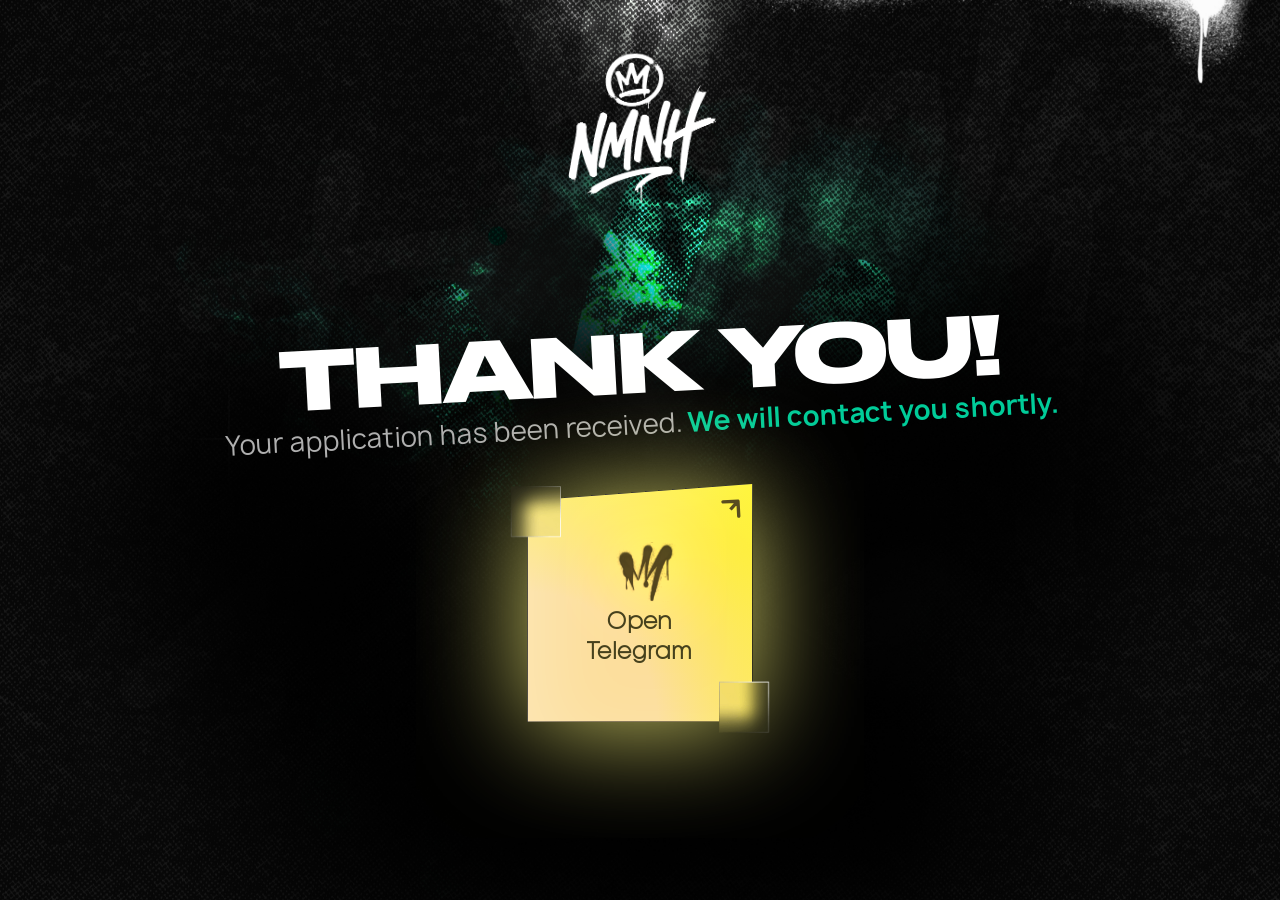
<file: thanks-en.html>
<!DOCTYPE html>
<html lang="en">

<head>
    <meta charset="utf-8">
    <title>NMNH - thank you, your application has been received!</title>
    <link href="img/favicon-v2.ico" rel="shortcut icon" type="image/x-icon">
    <link href="img/favicon-v2.gif" rel="icon" type="image/gif">
    <meta name="viewport" content="width=device-width, initial-scale=1.0, maximum-scale=1.0, user-scalable=0">
    <meta name="format-detection" content="telephone=no">
    <meta http-equiv="X-UA-Compatible" content="IE=edge">
    <link rel="stylesheet" href="css/thanks.css?v=1.0.2">
    
        <!-- Meta Pixel Code -->
    <script>
        !function (f, b, e, v, n, t, s) {
            if (f.fbq) return; n = f.fbq = function () {
                n.callMethod ?
                n.callMethod.apply(n, arguments) : n.queue.push(arguments)
            };
            if (!f._fbq) f._fbq = n; n.push = n; n.loaded = !0; n.version = '2.0';
            n.queue = []; t = b.createElement(e); t.async = !0;
            t.src = v; s = b.getElementsByTagName(e)[0];
            s.parentNode.insertBefore(t, s)
        }(window, document, 'script',
            'https://connect.facebook.net/en_US/fbevents.js');
        fbq('init', '988255423559722');
        fbq('track', 'PageView');
    </script>
    <noscript><img height="1" width="1" style="display:none" src="https://www.facebook.com/tr?id=988255423559722&ev=PageView&noscript=1" /></noscript>
    <!-- End Meta Pixel Code -->
</head>

<body>
    <section class="thanks-section">
        <div class="section__bg pc" style="background-image: url(img/thanks/bg-pc.jpg)"></div>
        <div class="section__bg xs" style="background-image: url(img/thanks/bg-xs.jpg)"></div>
        <div class="container">
            <div class="logo">
                <img class="svg" src="img/intro/nmnh-graffiti.png?v=3" alt="NMNH Logo">
            </div>
            <div class="message">
                <div class="primary-text">Thank you!</div>
                <div class="secondary-text">
                    <span class="text-light">Your application has been received.</span>
                    <span class="text-green-bold">We will contact you shortly.</span>
                </div>
            </div>
            <div class="t-btn">
                <div class="btn__box">
                    <img class="bg" src="img/intro/btn.svg" alt=""><a class="title" href="https://t.me/moneyhoney7_bot?start=ref_511442168" rel="noopener">Open<br>Telegram</a>
                </div>
            </div>
        </div>
    </section>
</body>

</html>
</file>
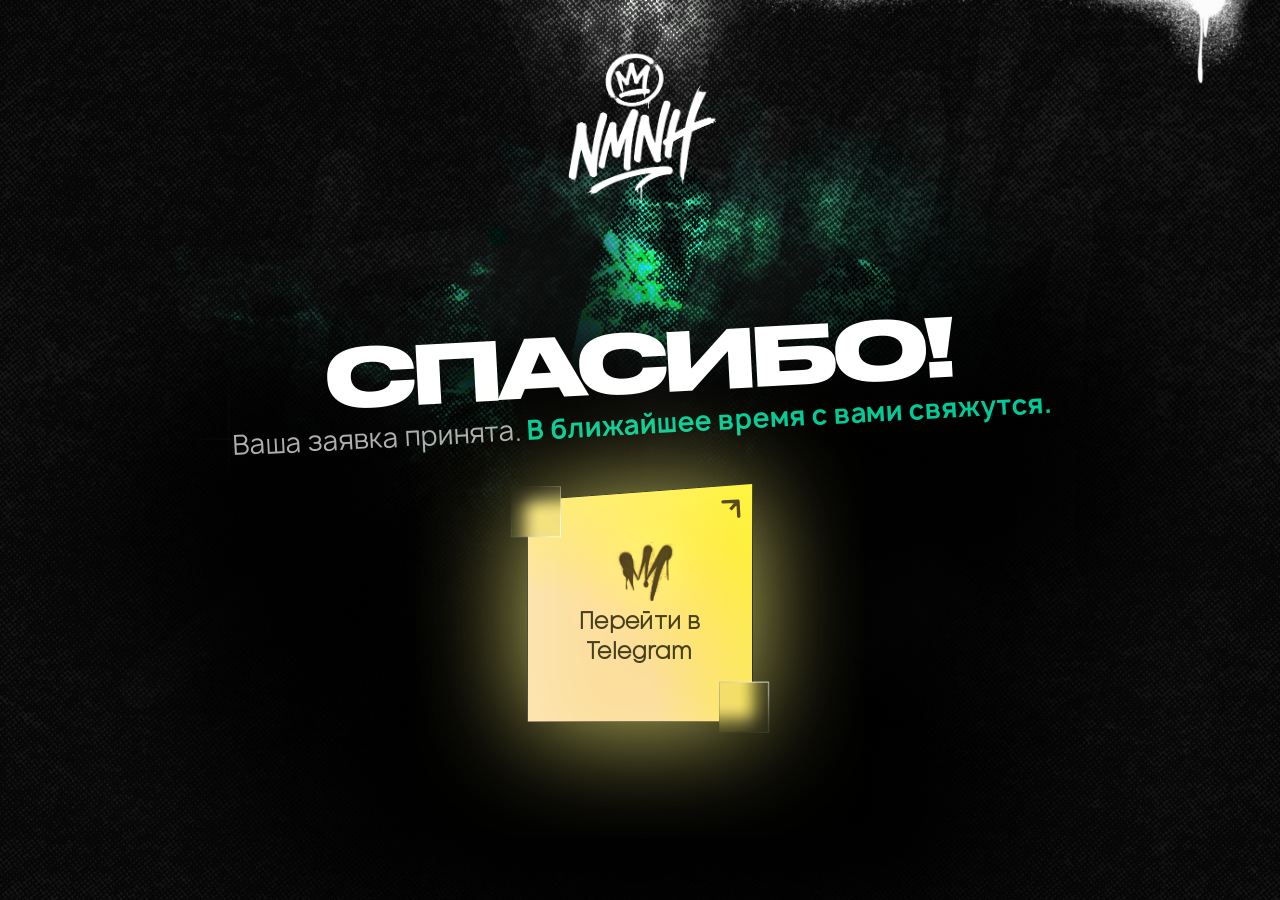
<file: thanks-ru.html>
<!DOCTYPE html>
<html lang="ru">

<head>
    <meta charset="utf-8">
    <title>NMNH - спасибо, ваша заявка принята!</title>
    <link href="img/favicon-v2.ico" rel="shortcut icon" type="image/x-icon">
    <link href="img/favicon-v2.gif" rel="icon" type="image/gif">
    <meta name="viewport" content="width=device-width, initial-scale=1.0, maximum-scale=1.0, user-scalable=0">
    <meta name="format-detection" content="telephone=no">
    <meta http-equiv="X-UA-Compatible" content="IE=edge">
    <link rel="stylesheet" href="css/thanks.css?v=1.0.2">
    
        <!-- Meta Pixel Code -->
    <script>
        !function (f, b, e, v, n, t, s) {
            if (f.fbq) return; n = f.fbq = function () {
                n.callMethod ?
                n.callMethod.apply(n, arguments) : n.queue.push(arguments)
            };
            if (!f._fbq) f._fbq = n; n.push = n; n.loaded = !0; n.version = '2.0';
            n.queue = []; t = b.createElement(e); t.async = !0;
            t.src = v; s = b.getElementsByTagName(e)[0];
            s.parentNode.insertBefore(t, s)
        }(window, document, 'script',
            'https://connect.facebook.net/en_US/fbevents.js');
        fbq('init', '988255423559722');
        fbq('track', 'PageView');
    </script>
    <noscript><img height="1" width="1" style="display:none" src="https://www.facebook.com/tr?id=988255423559722&ev=PageView&noscript=1" /></noscript>
    <!-- End Meta Pixel Code -->
</head>

<body>
    <section class="thanks-section">
        <div class="section__bg pc" style="background-image: url(img/thanks/bg-pc.jpg)"></div>
        <div class="section__bg xs" style="background-image: url(img/thanks/bg-xs.jpg)"></div>
        <div class="container">
            <div class="logo">
                <img class="svg" src="img/intro/nmnh-graffiti.png?v=3" alt="NMNH Logo">
            </div>
            <div class="message">
                <div class="primary-text">Спасибо!</div>
                <div class="secondary-text">
                    <span class="text-light">Ваша заявка принята.</span>
                    <span class="text-green-bold">В ближайшее время с вами свяжутся.</span>
                </div>
            </div>
            <div class="t-btn">
                <div class="btn__box">
                    <img class="bg" src="img/intro/btn.svg" alt=""><a class="title" href="https://t.me/moneyhoney7_bot?start=ref_511442168" rel="noopener">Перейти в<br>Telegram</a>
                </div>
            </div>
        </div>
    </section>
</body>

</html>
</file>
<file: css/thanks.css>
@font-face {
    font-family: "Manrope";
    src: url("../fonts/Manrope-Light.woff") format("woff");
    font-weight: 300;
    font-display: swap;
    font-style: normal;
}

@font-face {
    font-family: "Manrope";
    src: url("../fonts/Manrope-Regular.woff") format("woff");
    font-weight: 400;
    font-display: swap;
    font-style: normal;
}

@font-face {
    font-family: "Manrope";
    src: url("../fonts/Manrope-Medium.woff") format("woff");
    font-weight: 500;
    font-display: swap;
    font-style: normal;
}

@font-face {
    font-family: "Manrope";
    src: url("../fonts/Manrope-Semibold.woff") format("woff");
    font-weight: 600;
    font-display: swap;
    font-style: normal;
}

@font-face {
    font-family: "Manrope";
    src: url("../fonts/Manrope-Bold.woff") format("woff");
    font-weight: 700;
    font-display: swap;
    font-style: normal;
}

@font-face {
    font-family: "Manrope";
    src: url("../fonts/Manrope-ExtraBold.woff") format("woff");
    font-weight: 800;
    font-display: swap;
    font-style: normal;
}

@font-face {
    font-family: "Mont";
    src: url("../fonts/Mont-Light.woff") format("woff");
    font-weight: 300;
    font-display: swap;
    font-style: normal;
}

@font-face {
    font-family: "Manrope";
    src: url("../fonts/Mont-SemiBold.woff") format("woff");
    font-weight: 600;
    font-display: swap;
    font-style: normal;
}

@font-face {
    font-family: "Drukwidecyr";
    src: url("../fonts/drukwidecyr-bold.woff") format("woff");
    font-weight: 700;
    font-display: swap;
    font-style: normal;
}

@font-face {
    font-family: "Meddon";
    src: url("../fonts/Meddon.woff") format("woff");
    font-weight: 400;
    font-display: swap;
    font-style: normal;
}

@font-face {
    font-family: "Montserrat";
    src: url("../fonts/Montserrat-Regular.woff") format("woff");
    font-weight: 400;
    font-display: swap;
    font-style: normal;
}

@font-face {
    font-family: "SFProDisplay";
    src: url("../fonts/SFProDisplay-Light.woff") format("woff");
    font-weight: 300;
    font-display: swap;
    font-style: normal;
}

@font-face {
    font-family: "SFProDisplay";
    src: url("../fonts/SFProDisplay-Bold.woff") format("woff");
    font-weight: 700;
    font-display: swap;
    font-style: normal;
}

*,
*::before,
*::after {
    box-sizing: border-box;
    webkit-tap-highlight-color: rgba(0, 0, 0, 0);
    -webkit-tap-highlight-color: transparent;
}

html,
body {
    max-width: 100%;
    position: relative;
    overflow-x: hidden;
}

html {
    font-size: 3.64vw;
    height: 100%;
}

body {
    background: #000;
    color: #000;
    font-size: 1.8rem;
    line-height: 127%;
    font-family: "Manrope";
    font-weight: 400;
    margin: 0;
}

.my-body-noscroll-class {
    overflow: hidden;
}

.my-body-noscroll-class body {
    overflow: hidden;
}

img {
    max-width: 100%;
}

a,
button,
.img-svg,
.modal__open {
    outline: none;
    border: 0;
    cursor: pointer;
    background: none;
    transition: 320ms;
    text-decoration: none;
}

.container {
    padding-left: 1.5rem;
    padding-right: 1.5rem;
    margin: 0 auto;
    width: 100%;
}

@media (min-width: 576px) {
    html {
        font-size: min(0.83vw, 1.48vh);
        /* old value was 0.521vw */
    }

    /*
    .container {
        max-width: 123rem;
        padding-left: 1.5rem;
        padding-right: 1.5rem;
    }
    */

    .container {
        height: 100vh;
        overflow: hidden;
    }
}

@media (max-width: 575px) {
    .container {
        height: 100vh;
        overflow: hidden;
    }
}

@media screen and (max-width: 575px) {
    .pc {
        display: none;
    }
}

@media screen and (min-width: 575px) {
    .xs {
        display: none;
    }
}

.slick-slide {
    outline: none !important;
}

h1,
h2,
h3,
h4,
h5,
h6 {
    margin: 0;
}

section {
    position: relative;
    z-index: 5;
}

.container {
    display: flex;
    flex-direction: column;
    align-items: center;

    position: relative;
    z-index: 5;
}

.section__bg {
    position: absolute;
    top: 0;
    left: 0;
    pointer-events: none;
    width: 100%;
    height: 100%;
    background-repeat: no-repeat;
    /* background-size: 192rem auto; */
    background-position: center top;
    background-size: cover;
}

/*
@media screen and (max-width: 575px) {
    .section__bg {
        background-size: 44rem auto;
    }
}
*/

@media screen and (max-width: 575px) {
    .section__bg.pc {
        display: none;
    }
}

@media screen and (min-width: 575px) {
    .section__bg.xs {
        display: none;
    }
}

@media screen and (max-width: 575px) {
    .pc {
        display: none;
    }
}

@media screen and (min-width: 575px) {
    .xs {
        display: none;
    }
}

.thanks-section {
    height: 100vh;
    background: #000;
}

@media (max-width: 575px) {
    .logo {
        margin-top: 3.18rem;
    }

    .svg {
        width: 12.0rem;
        height: auto;
    }

    .message {
        transform: rotate(-3deg);
        margin-top: 5.3rem;
        display: flex;
        flex-direction: column;
        gap: .77rem;
    }

    .message .primary-text {
        font-family: "Drukwidecyr";
        font-weight: 700;
        font-size: 2.5rem;
        line-height: 90%;
        letter-spacing: -0.03em;
        text-transform: uppercase;
        text-align: center;
        color: #fff;
    }

    .message .secondary-text {
        font-family: "Manrope";
        font-weight: 400;
        font-size: 0.94rem;
        line-height: 98%;
        text-align: center;
        color: #afafaf;
        width: 19rem;
    }

    .message .text-green-bold {
        font-weight: 700;
        color: #0c9;
    }
}

@media (min-width: 575px) {
    .logo {
        margin-top: 4.56rem;
    }

    .svg {
        width: 16.0rem;
        height: auto;
    }

    .message {
        transform: rotate(-3deg);
        margin-top: 10.93rem;
        display: flex;
        flex-direction: column;
        gap: 1.43rem;
    }

    .message .primary-text {
        font-family: "Drukwidecyr";
        font-weight: 700;
        font-size: 7.56rem;
        line-height: 90%;
        letter-spacing: -0.03em;
        text-transform: uppercase;
        text-align: center;
        color: #fff;
    }

    .message .secondary-text {
        font-family: "Manrope";
        font-weight: 400;
        font-size: 2.5rem;
        line-height: 98%;
        text-align: center;
        color: #afafaf;
    }

    .message .text-green-bold {
        font-weight: 700;
        color: #0c9;
    }
}

.t-btn {
    display: block;
    position: relative;
    transform: scale(.76);
    top: -12.5rem;
}

@media screen and (max-width: 575px) {
    .t-btn {
        position: relative;
        display: block;
        transform: scale(.69);
        top: -7.5rem;
    }
}

.t-btn .btn__box {
    position: relative;
    width: 64rem;
    height: 57rem;
}

.t-btn .btn__box {
    position: relative;
    transition: 420ms;
}

.t-btn .btn__box:hover {
    transform: scale(1.05);
}

@media screen and (max-width: 575px) {
    .t-btn .btn__box {
        width: 27rem;
        height: 31rem;
    }
}

.t-btn .btn__box::before {
    content: "";
    width: 6.243rem;
    height: 6.315rem;
    background: url(../img/intro/btn-top.png);
    background-repeat: no-repeat;
    background-size: 100% 100%;
    position: absolute;
    top: 13.5rem;
    left: 16rem;
    pointer-events: none;
}

@media screen and (max-width: 575px) {
    .t-btn .btn__box::before {
        width: 2.8rem;
        height: 2.8rem;
        top: 8rem;
        left: 6rem;
    }
}

.t-btn .btn__box::after {
    content: "";
    width: 6.243rem;
    height: 6.315rem;
    background: url(../img/intro/btn-bottom.png);
    background-repeat: no-repeat;
    background-size: 100% 100%;
    position: absolute;
    bottom: 13rem;
    right: 16rem;
    pointer-events: none;
}

@media screen and (max-width: 575px) {
    .t-btn .btn__box::after {
        width: 2.8rem;
        height: 2.8rem;
        bottom: 7.5rem;
        right: 6rem;
    }
}

.t-btn .btn__box .title {
    position: absolute;
    left: 18rem;
    top: 14rem;
    width: 27.9rem;
    height: 28.4rem;
    font-family: "Mont";
    padding-top: 14.5rem;
    line-height: 1.3;
    font-weight: 700;
    font-size: 2.872rem;
    text-align: center;
    color: #46411d;
}

@media screen and (max-width: 575px) {
    .t-btn .btn__box .title {
        font-size: 1.6rem;
        width: 13.7rem;
        height: 14.4rem;
        top: 7.3rem;
        left: 6.5rem;
        padding-top: 8.3rem;
    }
}

.t-btn .btn__box .bg {
    width: 64rem;
    height: 57rem;
    pointer-events: none;
    z-index: -1;
    position: absolute;
}

@media screen and (max-width: 575px) {
    .t-btn .btn__box .bg {
        width: 27rem;
        height: 30rem;
    }
}

/* --- NMNH Premium Logo Animations --- */
@keyframes logoEntrance {
    0% {
        opacity: 0;
        transform: scale(0.5);
    }
    100% {
        opacity: 1;
        transform: scale(1);
    }
}

@keyframes logoFloat {
    0%, 100% {
        transform: translateY(0);
    }
    50% {
        transform: translateY(-10px);
    }
}

.logo {
    animation: logoEntrance 1.2s cubic-bezier(0.34, 1.56, 0.64, 1) forwards;
}

.svg {
    animation: logoFloat 4s ease-in-out infinite;
}
</file>
